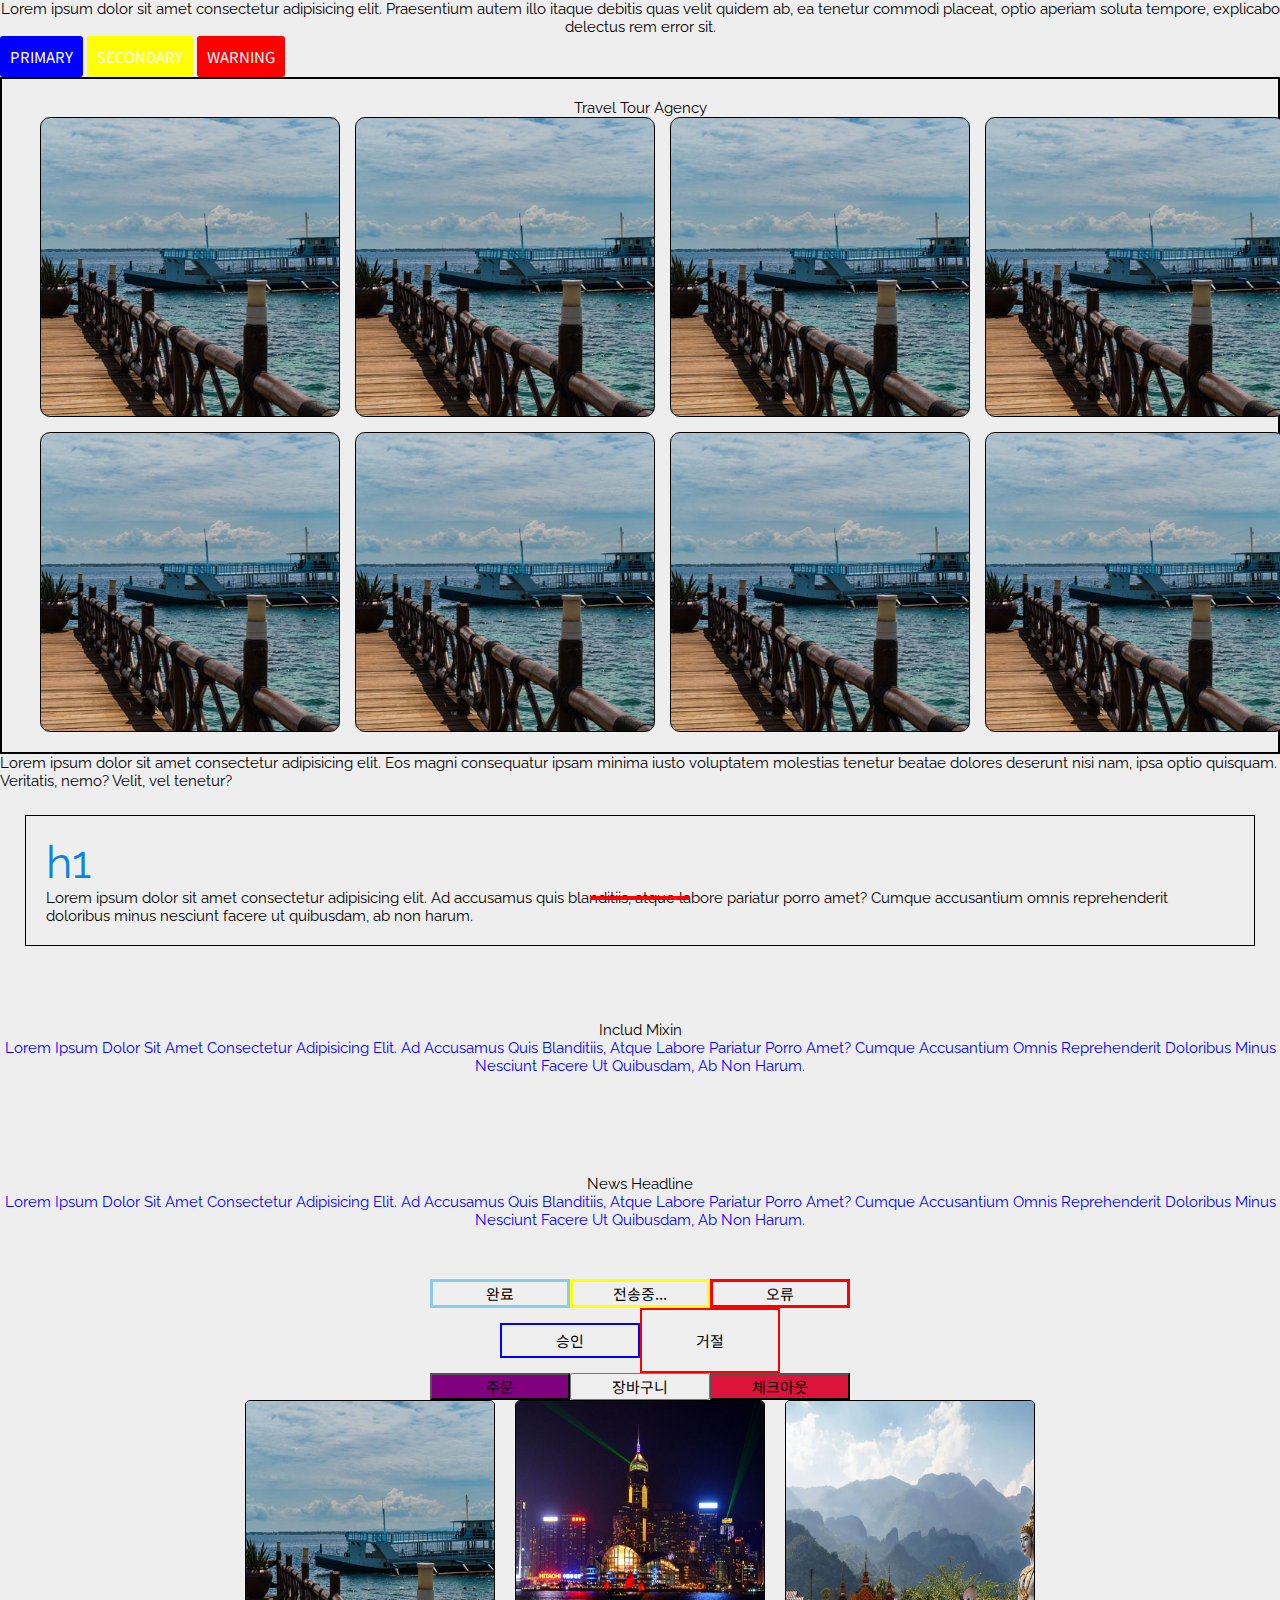
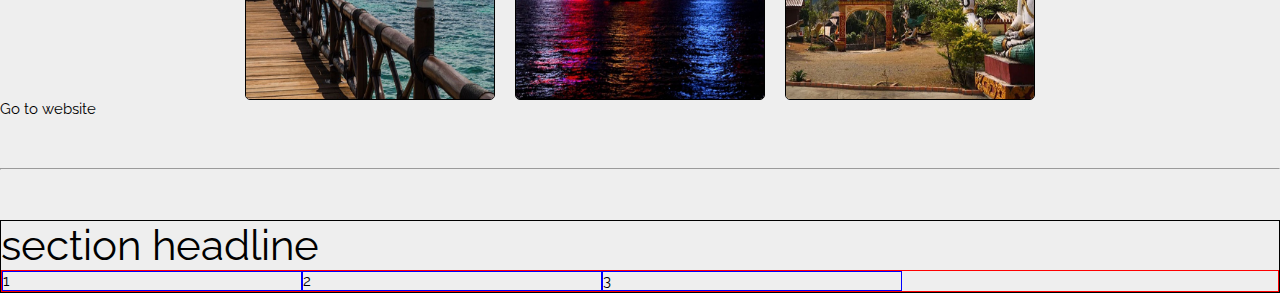
<file: study/index.html>
<!DOCTYPE html>
<html lang="ko">
<head>
    <meta charset="UTF-8">
    <meta http-equiv="X-UA-Compatible" content="IE=edge">
    <meta name="viewport" content="width=device-width, initial-scale=1.0">
    <title>Document</title>
    <link rel="stylesheet" href="css/style.css">
</head>
<body>
    <div class="text">
        <p>Lorem ipsum dolor sit amet consectetur adipisicing elit. Praesentium autem illo itaque debitis quas velit quidem ab, ea tenetur commodi placeat, optio aperiam soluta tempore, explicabo delectus rem error sit.</p>
    </div>
    <div class="btns">
        <button class="btn primary">primary</button>
        <button class="btn secondary">secondary</button>
        <button class="btn warning">warning</button>
    </div>
    <section class="portfolio">
        <h1>Travel Tour Agency</h1>
        <div class="portfolio-items">
            <div class="portfolio-item"></div>
            <div class="portfolio-item"></div>
            <div class="portfolio-item"></div>
            <div class="portfolio-item"></div>
            <div class="portfolio-item"></div>
            <div class="portfolio-item"></div>
            <div class="portfolio-item"></div>
            <div class="portfolio-item"></div>
        </div>
    </section>
    <h1>Lorem ipsum dolor sit amet consectetur adipisicing elit. Eos magni consequatur ipsam minima iusto voluptatem molestias tenetur beatae dolores deserunt nisi nam, ipsa optio quisquam. Veritatis, nemo? Velit, vel tenetur?</h1>
    <div class="frame">
        <h1>h1</h1>
        <p>Lorem ipsum dolor sit amet consectetur adipisicing elit. Ad accusamus quis blanditiis, atque labore pariatur porro amet? Cumque accusantium omnis reprehenderit doloribus minus nesciunt facere ut quibusdam, ab non harum.</p>
    </div>
    <div class="heading_wrap">
        <h1>includ mixin</h1>
        <p>Lorem ipsum dolor sit amet consectetur adipisicing elit. Ad accusamus quis blanditiis, atque labore pariatur porro amet? Cumque accusantium omnis reprehenderit doloribus minus nesciunt facere ut quibusdam, ab non harum.</p>
    </div>
    <div class="news_headline">
        <h1>news headline</h1>
        <p>Lorem ipsum dolor sit amet consectetur adipisicing elit. Ad accusamus quis blanditiis, atque labore pariatur porro amet? Cumque accusantium omnis reprehenderit doloribus minus nesciunt facere ut quibusdam, ab non harum.</p>
    </div>
    <div class="btnWrap">
        <button class="complate">완료</button>
        <button class="loading">전송중...</button>
        <button class="error">오류</button>
    </div>
    <div class="btnWrap">
        <button class="yes">승인</button>
        <button class="no">거절</button>
    </div>
    <div class="btnWrap">
        <button class="order">주문</button>
        <button class="add">장바구니</button>
        <button class="checkout">체크아웃</button>
    </div>
    <div class="card">
        <div class="card-item"><img src="images/blog-post-01.jpg" alt=""></div>
        <div class="card-item"><img src="images/blog-post-02.jpg" alt=""></div>
        <div class="card-item"><img src="images/blog-post-03.jpg" alt=""></div>
    </div>
    <a href="#none" class="text-link">Go to website</a>
    <hr style="margin:50px 0;" />
    <section class="section">
        <h1>section headline</h1>
        <div class="section-inner">
            <div class="items">
                <div class="item">1</div>
                <div class="item">2</div>
                <div class="item">3</div>
            </div>
        </div>
    </section>
</body>
</html>
</file>
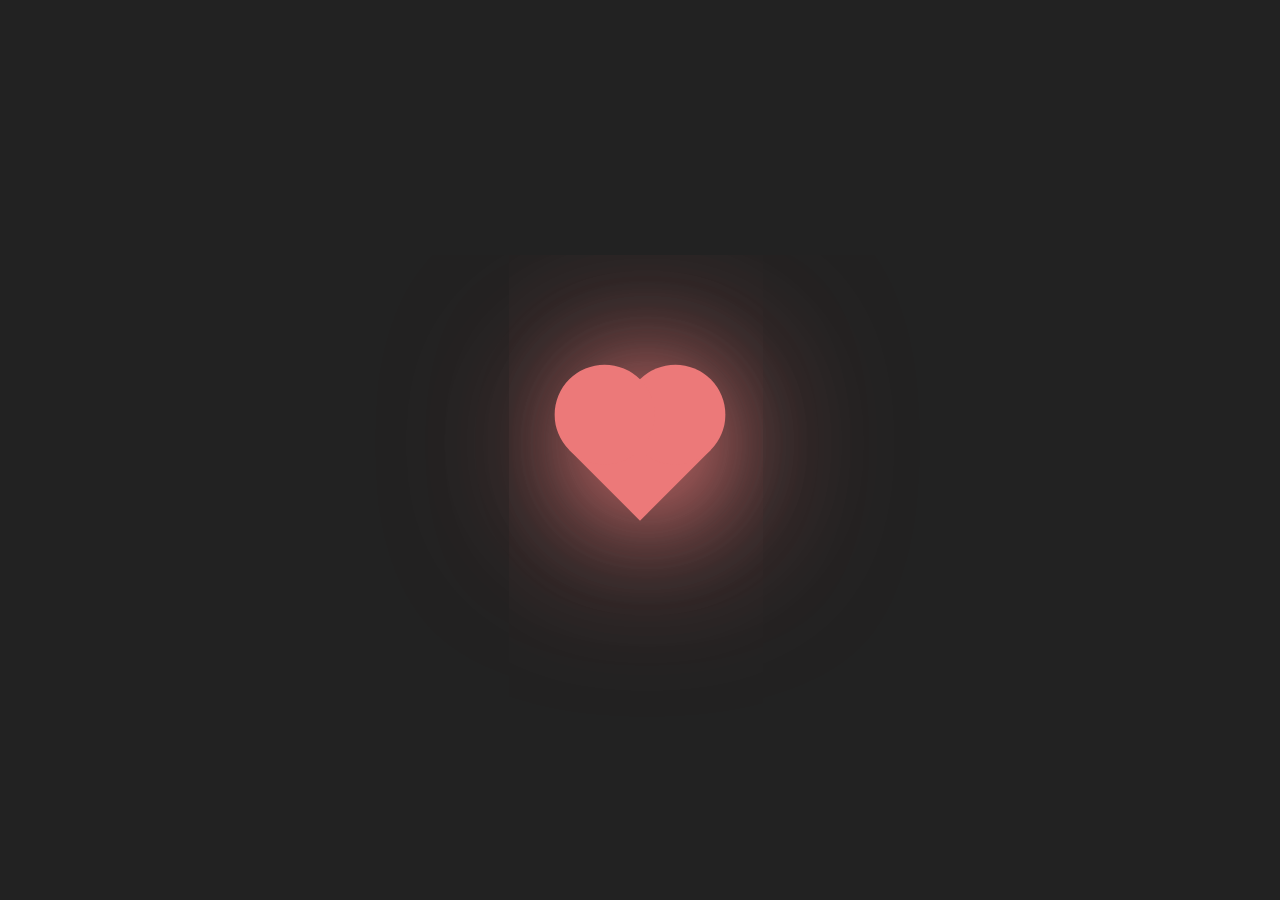
<file: ex01(heart-beat).html>
<!DOCTYPE html>
<html lang="ko">
<head>
  <meta charset="UTF-8">
  <title>transform, animation으로 heart-beat 만들기</title>
  <link rel="stylesheet" href="css/style.css">
</head>
<body class="ex01">
  <div class="heart-beat"></div>
</body>
</html>
</file>
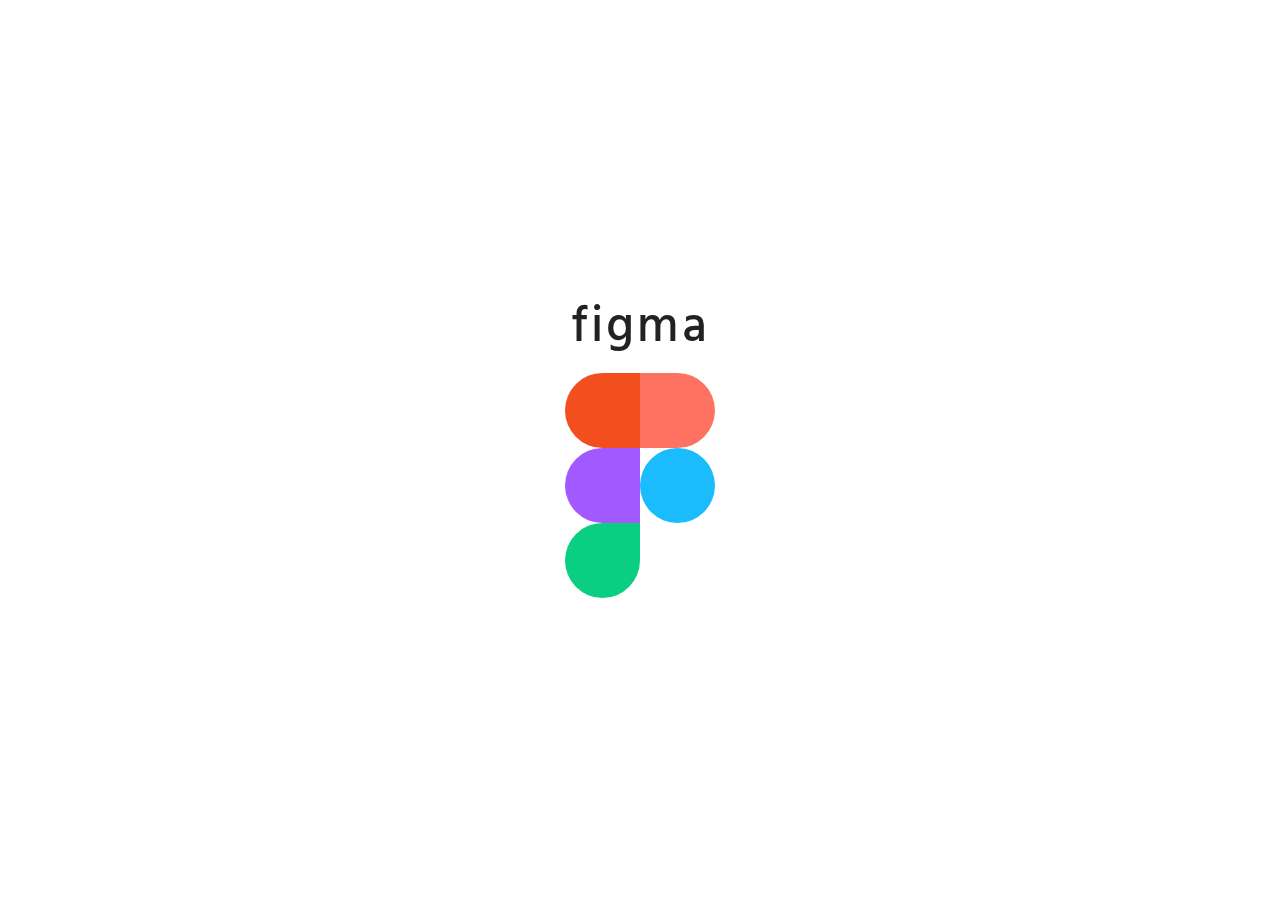
<file: ex02(grid_figmaLogo).html>
<!DOCTYPE html>
<html lang="ko">
<head>
  <meta charset="UTF-8">
  <title>grid로 figma 로고 만들기</title>
  <link rel="stylesheet" href="css/style.css">
</head>
<body class="ex02">
  <div class="figma">
    <span>figma</span>
    <div class="shape">
      <span></span>
      <span></span>
      <span></span>
      <span></span>
      <span></span>
    </div>
  </div>
</body>
</html>
</file>
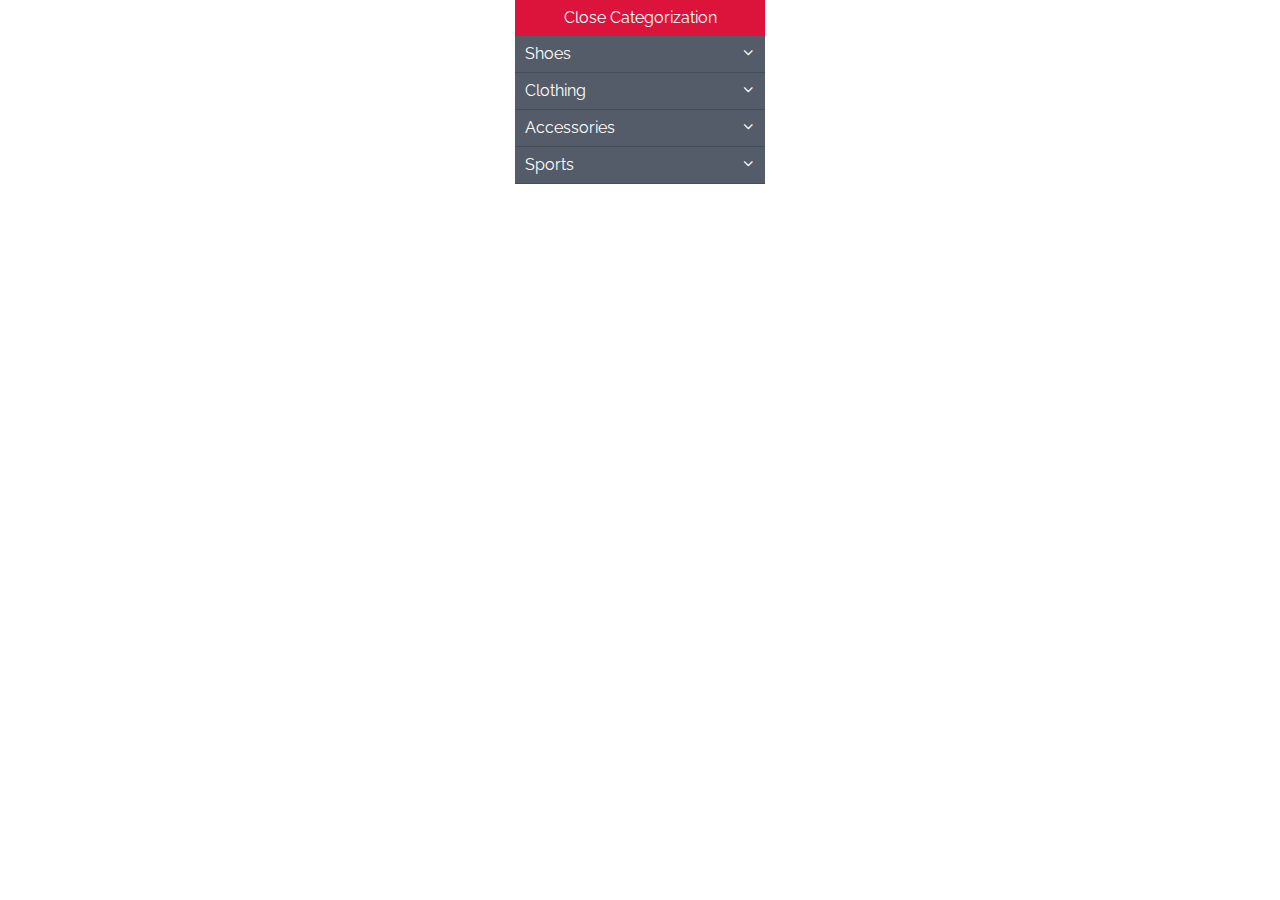
<file: ex03(dropdown_css).html>
<!DOCTYPE html>
<html lang="ko">
<head>
  <meta charset="UTF-8">
  <title>아코디언 드롭다운 nav(only css)</title>
  <link rel="stylesheet" href="css/style.css">
  <link rel="stylesheet" href="https://cdnjs.cloudflare.com/ajax/libs/font-awesome/5.8.2/css/all.min.css" />
</head>
<body class="ex03">
  <ul class="items">
    <li class="close-item">
      <a href="">Close Categorization</a>
    </li>
    <li class="main-item">
      <a href="#Shoes">Shoes</a>
      <div id="Shoes" class="sub-items">
        <a href="#none">Lifestyle</a>
        <a href="#none">Classics</a>
        <a href="#none">Traning</a>
        <a href="#none">Running</a>
        <a href="#none">Slides</a>
      </div>
    </li>
    <li class="main-item">
      <a href="#Clothing">Clothing</a>
      <div id="Clothing" class="sub-items">
        <a href="#none">Lifestyle</a>
        <a href="#none">Classics</a>
        <a href="#none">Traning</a>
        <a href="#none">Running</a>
        <a href="#none">Slides</a>
        <a href="#none">Traning</a>
        <a href="#none">Running</a>
        <a href="#none">Slides</a>
      </div>
    </li>
    <li class="main-item">
      <a href="#Accessories">Accessories</a>
      <div id="Accessories" class="sub-items">
        <a href="#none">Lifestyle</a>
        <a href="#none">Classics</a>
        <a href="#none">Traning</a>
        <a href="#none">Running</a>
        <a href="#none">Slides</a>
      </div>
    </li>
    <li class="main-item">
      <a href="#Sports">Sports</a>
      <div id="Sports" class="sub-items">
        <a href="#none">Lifestyle</a>
        <a href="#none">Classics</a>
        <a href="#none">Traning</a>
        <a href="#none">Running</a>
        <a href="#none">Slides</a>
        <a href="#none">Traning</a>
        <a href="#none">Running</a>
        <a href="#none">Slides</a>
        <a href="#none">Traning</a>
        <a href="#none">Running</a>
        <a href="#none">Slides</a>
      </div>
    </li>
  </ul>
</body>
</html>
</file>
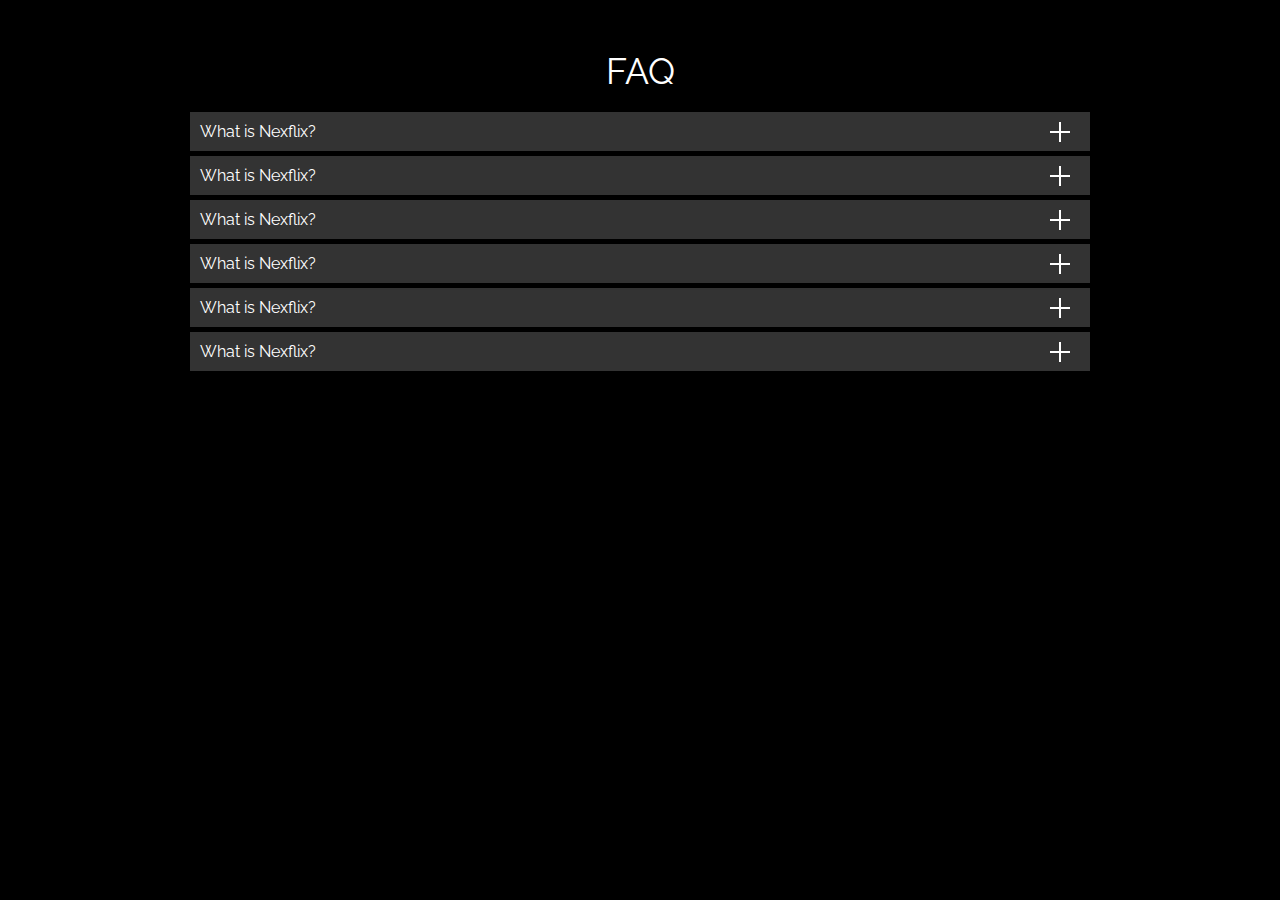
<file: ex04(dropdown_jquery).html>
<!DOCTYPE html>
<html lang="ko">
<head>
  <meta charset="UTF-8">
  <title>아코디언 드롭다운 nav(only jqeury)</title>
  <link rel="stylesheet" href="css/style.css">
  <script src="https://code.jquery.com/jquery-3.7.0.min.js" integrity="sha256-2Pmvv0kuTBOenSvLm6bvfBSSHrUJ+3A7x6P5Ebd07/g=" crossorigin="anonymous"></script>
</head>
<body class="ex04">
  <section class="faq">
    <div class="faq-inner">
      <h1>FAQ</h1>
      <div class="faq-title">What is Nexflix?</div>
      <div class="faq-content">Lorem ipsum dolor sit amet consectetur adipisicing elit. Error nostrum temporibus ipsum officiis sint inventore debitis! Eaque sapiente ab perferendis inventore, cumque, fugit ipsa, adipisci ut voluptas illo qui impedit?</div>
      <div class="faq-title">What is Nexflix?</div>
      <div class="faq-content">Lorem ipsum dolor sit amet consectetur adipisicing elit. Error nostrum temporibus ipsum officiis sint inventore debitis! Eaque sapiente ab perferendis inventore, cumque, fugit ipsa, adipisci ut voluptas illo qui impedit?</div>
      <div class="faq-title">What is Nexflix?</div>
      <div class="faq-content">Lorem ipsum dolor sit amet consectetur adipisicing elit. Error nostrum temporibus ipsum officiis sint inventore debitis! Eaque sapiente ab perferendis inventore, cumque, fugit ipsa, adipisci ut voluptas illo qui impedit?</div>
      <div class="faq-title">What is Nexflix?</div>
      <div class="faq-content">Lorem ipsum dolor sit amet consectetur adipisicing elit. Error nostrum temporibus ipsum officiis sint inventore debitis! Eaque sapiente ab perferendis inventore, cumque, fugit ipsa, adipisci ut voluptas illo qui impedit?</div>
      <div class="faq-title">What is Nexflix?</div>
      <div class="faq-content">Lorem ipsum dolor sit amet consectetur adipisicing elit. Error nostrum temporibus ipsum officiis sint inventore debitis! Eaque sapiente ab perferendis inventore, cumque, fugit ipsa, adipisci ut voluptas illo qui impedit?</div>
      <div class="faq-title">What is Nexflix?</div>
      <div class="faq-content">Lorem ipsum dolor sit amet consectetur adipisicing elit. Error nostrum temporibus ipsum officiis sint inventore debitis! Eaque sapiente ab perferendis inventore, cumque, fugit ipsa, adipisci ut voluptas illo qui impedit?</div>
    </div>
  </section>
  <script>
    $(function(){
      $('.faq-title').click(function(){
        $(this).siblings('.faq-content').slideUp();
        $(this).next().slideDown();
        $(this).addClass('active');
        $(this).siblings('.faq-title').removeClass('active');

      });
    });
  </script>
</body>
</html>
</file>
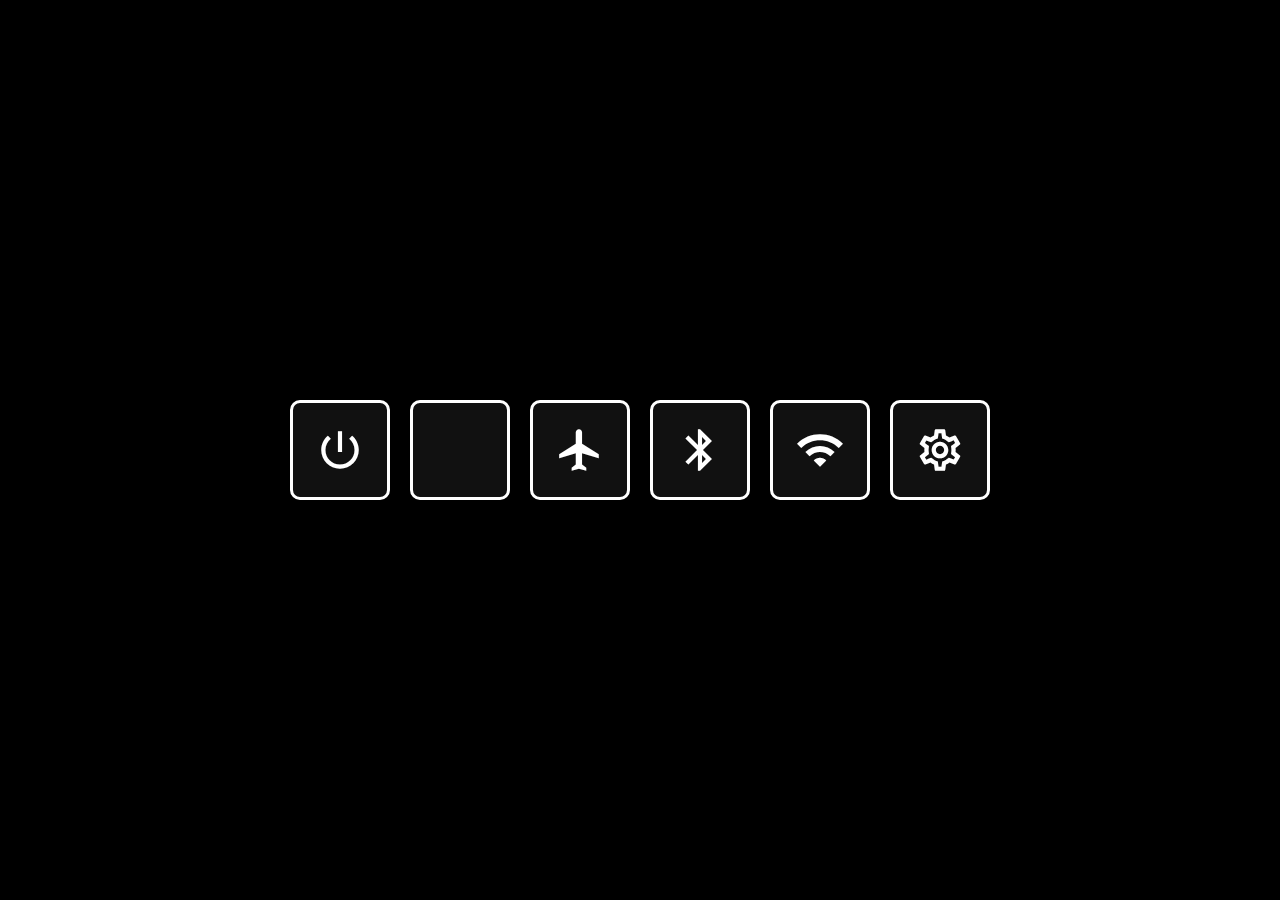
<file: ex05(light_icon).html>
<!DOCTYPE html>
<html lang="ko">
<head>
  <meta charset="UTF-8">
  <title>아이콘 light (variable, color Function)</title>
  <link rel="stylesheet" href="css/style.css">
  <link href="https://fonts.googleapis.com/icon?family=Material+Icons" rel="stylesheet">
</head>
<body class="ex05">
  <ul class="icons">
    <li>
      <input type="checkbox" name="chk-item" id="chk01"><label for="chk01"><div class="material-icons-outlined">power_settings_new</div></label>
    </li>
    <li>
      <input type="checkbox" name="chk-item" id="chk02"><label for="chk02"><div class="material-icons-outlined">light_mode</div></label>
    </li>
    <li>
      <input type="checkbox" name="chk-item" id="chk03"><label for="chk03"><div class="material-icons-outlined">flight</div></label>
    </li>
    <li>
      <input type="checkbox" name="chk-item" id="chk04"><label for="chk04"><div class="material-icons-outlined">bluetooth</div></label>
    </li>
    <li>
      <input type="checkbox" name="chk-item" id="chk05"><label for="chk05"><div class="material-icons-outlined">wifi</div></label>
    </li>
    <li>
      <input type="checkbox" name="chk-item" id="chk06"><label for="chk06"><div class="material-icons-outlined">settings</div></label>
    </li>
  </ul>
</body>
</html>
</file>
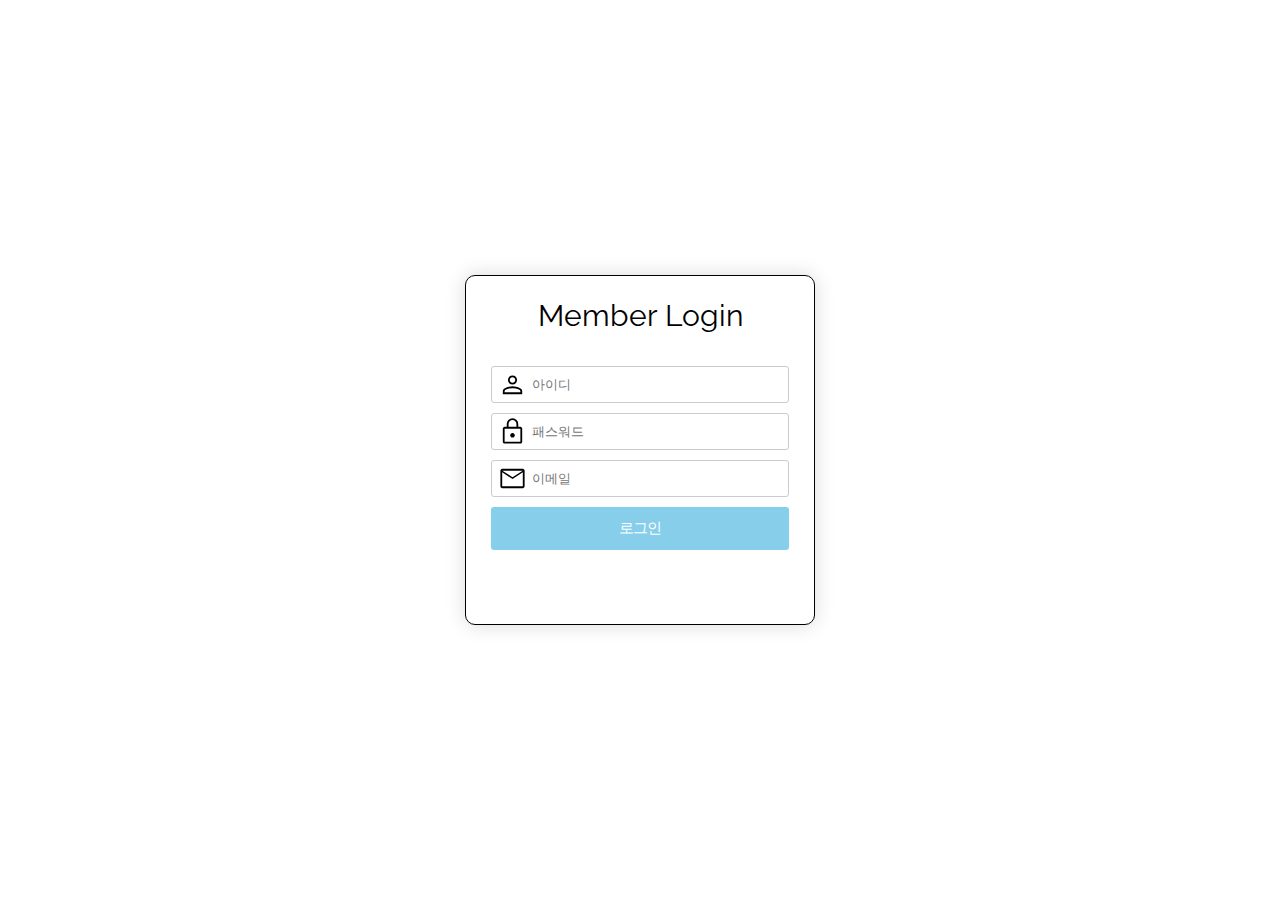
<file: ex06(login_form).html>
<!DOCTYPE html>
<html lang="ko">
<head>
  <meta charset="UTF-8">
  <title>아이콘 light (variable, color Function)</title>
  <link rel="stylesheet" href="css/style.css">
  <link href="https://fonts.googleapis.com/icon?family=Material+Icons" rel="stylesheet">
</head>
<body class="ex06">
  <form class="login">
    <h1>Member Login</h1>
    <input type="text" placeholder="아이디">
    <input type="password" placeholder="패스워드">
    <input type="email" placeholder="이메일">
    <input type="submit" value="로그인">
  </form>
</body>
</html>
</file>
<file: study/css/style.css>
@charset "UTF-8";
@import url("https://fonts.googleapis.com/css?family=Raleway&display=swap");
@import url("https://fonts.googleapis.com/css?family=Noto+sans+KR:300,400,500,700,900&display=swap");
html, body, div, span, applet, object, iframe,
h1, h2, h3, h4, h5, h6, p, blockquote, pre,
a, abbr, acronym, address, big, cite, code,
del, dfn, em, img, ins, kbd, q, s, samp,
small, strike, strong, sub, sup, tt, var,
b, u, i, center,
dl, dt, dd, ol, ul, li,
fieldset, form, label, legend,
table, caption, tbody, tfoot, thead, tr, th, td,
article, aside, canvas, details, embed,
figure, figcaption, footer, header, hgroup,
menu, nav, output, ruby, section, summary,
time, mark, audio, video {
  margin: 0;
  padding: 0;
  border: 0;
  font-size: 100%;
  font: inherit;
  vertical-align: baseline;
}

/* HTML5 display-role reset for older browsers */
article, aside, details, figcaption, figure,
footer, header, hgroup, menu, nav, section {
  display: block;
}

body {
  line-height: 1;
}

ol, ul {
  list-style: none;
}

blockquote, q {
  quotes: none;
}

blockquote:before, blockquote:after,
q:before, q:after {
  content: "";
  content: none;
}

table {
  border-collapse: collapse;
  border-spacing: 0;
}

/* Variables*/ /* mixin */
* {
  box-sizing: border-box;
  font-family: "Noto Sans KR", sans-serif;
}

body {
  background-color: #ddd;
  margin: 0;
  padding: 0;
  font-family: "Raleway", sans-serif;
  font-size: 18px;
  font-weight: bold;
}

.text p {
  text-align: center;
  text-overflow: hidden;
}

.btns:hover {
  color: #fff;
  background-color: #000;
}
.btns .btn {
  border: none;
  text-transform: uppercase;
  font-size: 15px;
  padding: 10px;
  border-radius: 3px;
  color: #fff;
}
.btns .primary {
  background-color: blue;
}
.btns .secondary {
  background-color: yellow;
}
.btns .warning {
  background-color: red;
}

/* portfolio */
.portfolio {
  border: 2px solid #000;
  padding: 20px;
}
.portfolio h1 {
  text-align: center;
  font-style: 30px;
}
.portfolio-items {
  width: 1200px;
  display: grid;
  grid-template-columns: repeat(4, 1fr);
  margin: auto;
  grid-gap: 15px;
}
.portfolio-item {
  border: 1px solid #000;
  width: 300px;
  height: 300px;
  border-radius: 10px;
  background-image: url("../images/blog-post-01.jpg");
  background-position: center;
  background-repeat: no-repeat;
  background-size: cover;
}

.frame {
  border: 1px solid #000;
  padding: 20px;
  margin: 25px;
}
.frame h1 {
  font-size: 45px;
}

.heading_wrap {
  text-align: center;
  font-style: 30px;
  text-transform: capitalize;
  padding: 50px 0;
}
.heading_wrap h1 {
  position: relative;
}
.heading_wrap p {
  color: blue;
}
.heading_wrap::before {
  content: "";
  position: absolute;
  width: 100px;
  height: 4px;
  background-color: red;
  bottom: 0;
  left: 50%;
  transform: translateX(-50%);
}

.news_headline {
  text-align: center;
  font-style: 30px;
  text-transform: capitalize;
  padding: 50px 0;
}
.news_headline h1 {
  position: relative;
}
.news_headline p {
  color: blue;
}
.news_headline::before {
  content: "";
  position: absolute;
  width: 100px;
  height: 4px;
  background-color: red;
  bottom: 0;
  left: 50%;
  transform: translateX(-50%);
}

.btnWrap {
  display: flex;
  justify-content: center;
  align-items: center;
}
.btnWrap button {
  min-width: 140px;
  font-size: 15px;
  outline: none;
  cursor: pointer;
}
.btnWrap button:hover {
  background-color: #000;
  color: #fff;
}

.complate {
  border: 3px solid skyblue;
}

.loading {
  border: 3px solid yellow;
}

.error {
  border: 3px solid red;
}

/* % 선택자 */
.checkout, .order {
  min-width: 140px;
  font-size: 15px;
  outline: none;
  cursor: pointer;
}

.order {
  background-color: purple;
}

.checkout {
  background-color: crimson;
}

.card-item {
  border: 1px solid #000;
  width: 250px;
  height: 300px;
  border-radius: 5px;
}

.card {
  display: flex;
  gap: 20px;
  justify-content: center;
  align-items: center;
}
.card-item {
  cursor: pointer;
  overflow: hidden;
  transition: 0.5s;
}
.card-item img {
  display: block;
  width: 100%;
  height: 100%;
}
.card-item:hover {
  box-shadow: 0 0 30px rgba(0, 0, 0, 0.5);
  transform: translateY(-30px);
}

body {
  background-color: #eee;
  font-family: "'Raleway', sans-serif";
  font-size: 15px;
  font-weight: normal;
  font-family: "Raleway", sans-serif;
  line-height: normal;
}

.frame h1 {
  color: #0984e3;
  font-size: 45px;
}

.section {
  border: 1px solid #000;
  margin: 0 auto;
}
.section h1 {
  font-size: 42px;
}
.section-inner {
  border: 1px solid red;
}
.section .items {
  width: 900px;
  display: flex;
  justify-content: center;
  align-items: center;
}
.section .items div {
  flex-basis: 33.3333333333%;
  border: 1px solid blue;
}

.text-link {
  text-decoration: none;
  color: black;
}
.text-link:visited {
  color: gold;
}
.text-link:active {
  color: yellow;
}
.text-link:hover {
  color: crimson;
}

.yes {
  border: 2px solid blue;
  padding: 5px 10px;
}

.no {
  border: 2px solid red;
  padding: 20px 10px;
}
</file>
<file: css/style.css>
@import url("https://fonts.googleapis.com/css?family=Raleway&display=swap");
@import url("https://fonts.googleapis.com/css2?family=Hind:wght@300;400500;600&display=swap");
@import url("https://stackpath.bootstrapcdn.com/font-awesome/4.7.0/css/font-awesome.min.css");
@import url("https://fonts.googleapis.com/icon?family=Material+Icons+Outlined");
html, body, div, span, applet, object, iframe,
h1, h2, h3, h4, h5, h6, p, blockquote, pre,
a, abbr, acronym, address, big, cite, code,
del, dfn, em, img, ins, kbd, q, s, samp,
small, strike, strong, sub, sup, tt, var,
b, u, i, center,
dl, dt, dd, ol, ul, li,
fieldset, form, label, legend,
table, caption, tbody, tfoot, thead, tr, th, td,
article, aside, canvas, details, embed,
figure, figcaption, footer, header, hgroup,
menu, nav, output, ruby, section, summary,
time, mark, audio, video {
  margin: 0;
  padding: 0;
  border: 0;
  font-size: 100%;
  font: inherit;
  vertical-align: baseline;
}

/* HTML5 display-role reset for older browsers */
article, aside, details, figcaption, figure,
footer, header, hgroup, menu, nav, section {
  display: block;
}

body {
  line-height: 1;
}

ol, ul {
  list-style: none;
}

blockquote, q {
  quotes: none;
}

blockquote:before, blockquote:after,
q:before, q:after {
  content: "";
  content: none;
}

table {
  border-collapse: collapse;
  border-spacing: 0;
}

/* ex01_heartbeat */
.ex01 {
  background-color: #222;
  margin: 0;
  display: flex;
  justify-content: center;
  align-items: center;
  height: 100vh;
}

.heart-beat {
  position: relative;
  width: 100px;
  height: 100px;
  background-color: #ec7979;
  transform: rotate(45deg);
  box-shadow: 0 -10px 100px #ec7979, 0 -10px 150px #ec7979, 0 -10px 200px #ec7979;
  animation: heart-beat 0.5s linear infinite;
}
@keyframes heart-beat {
  0% {
    transform: rotate(45deg) scale(1);
  }
  50% {
    transform: rotate(45deg) scale(1.05);
  }
  100% {
    transform: rotate(45deg) scale(0.95);
  }
}
.heart-beat:before, .heart-beat:after {
  content: "";
  position: absolute;
  width: inherit;
  height: inherit;
  border-radius: 50%;
  background-color: inherit;
}
.heart-beat:before {
  top: -50%;
}
.heart-beat:after {
  left: -50%;
}

/* ex02_figma */
.ex02 {
  display: grid;
  justify-content: center;
  align-items: center;
  height: 100vh;
  margin: 0;
}

.figma {
  width: 150px;
}
.figma > span {
  text-align: center;
  display: block;
  margin-bottom: 20px;
  color: #222;
  letter-spacing: 3px;
  font-family: "Hind", sans-serif;
  font-weight: 500;
  font-size: 50px;
}
.figma .shape {
  display: grid;
  grid-template-columns: repeat(2, 1fr);
}
.figma .shape span {
  background-color: blue;
  width: 75px;
  height: 75px;
}
.figma .shape span:nth-child(1) {
  background-color: #f24e1e;
  border-radius: 50% 0 0 50%;
}
.figma .shape span:nth-child(2) {
  background-color: #ff7262;
  border-radius: 0 50% 50% 0;
}
.figma .shape span:nth-child(3) {
  background-color: #a259ff;
  border-radius: 50% 0 0 50%;
}
.figma .shape span:nth-child(4) {
  background-color: #1abcfe;
  border-radius: 50%;
}
.figma .shape span:nth-child(5) {
  background-color: #0acf83;
  border-radius: 50% 0 50% 50%;
}

/* ex03_accordion-nav */
.ex03 {
  font-family: "Raleway", sans-serif;
  color: #333;
  display: flex;
  justify-content: center;
}
.ex03 a {
  text-decoration: none;
  color: inherit;
}
.ex03 .items {
  list-style: none;
  margin: 0;
  padding: 0;
  background-color: #535c68;
  width: 250px;
}
.ex03 .items .close-item {
  background-color: crimson;
  overflow: hidden;
  text-align: center;
}
.ex03 .items .sub-items {
  background-color: #626e7e;
  max-height: 0;
  overflow: hidden;
  transition: 0.35s;
}
.ex03 .items .sub-items:target {
  max-height: 500px;
}
.ex03 .items .sub-items a {
  border-bottom: 1px solid #444c56;
}
.ex03 .items .sub-items a:last-child {
  border-bottom: none;
}
.ex03 .items .main-item > a {
  position: relative;
  border-bottom: 1px solid #444c56;
}
.ex03 .items .main-item > a:last-child {
  border-bottom: none;
}
.ex03 .items .main-item > a:after {
  content: "\f107";
  font-family: fontawesome;
  position: absolute;
  top: 0;
  right: 5%;
  transform: translateY(50%);
}
.ex03 .items li a {
  color: #fff;
  text-transform: capitalize;
  padding: 10px;
  display: block;
}

/* ex04_nav_jquery */
.ex04 {
  font-family: "Raleway", sans-serif;
  margin: 0;
  background-color: #000;
  line-height: normal;
  box-sizing: border-box;
}
.ex04 .faq {
  color: #fff;
}
.ex04 .faq-inner {
  width: 900px;
  margin: auto;
}
.ex04 .faq-inner h1 {
  font-size: 36px;
  text-align: center;
  padding: 50px 0 20px;
}
.ex04 .faq-title {
  background-color: #333;
  padding: 10px;
  margin-bottom: 5px;
  cursor: pointer;
  position: relative;
}
.ex04 .faq-title:before, .ex04 .faq-title:after {
  content: "";
  position: absolute;
  background-color: #fff;
  top: 50%;
  transform: translateY(-50%);
  transition: 0.35s;
}
.ex04 .faq-title:before {
  width: 20px;
  height: 2px;
  right: 20px;
}
.ex04 .faq-title:after {
  height: 20px;
  width: 2px;
  right: 29px;
}
.ex04 .faq-title.active:after, .ex04 .faq-title.active:before {
  transform: translateY(-50%) rotate(-45deg);
  transition: 0.35s;
}
.ex04 .faq-content {
  padding: 10px;
  display: none;
}

/* ex05_light icon - variable, scss color function */
.ex05 {
  margin: 0;
  background-color: #000;
  display: grid;
  justify-content: center;
  align-items: center;
  height: 100vh;
}
.ex05 .icons {
  list-style: none;
  color: #fff;
  padding: 0;
  margin: 0;
  display: grid;
  grid-template-columns: repeat(6, 1fr);
  grid-gap: 20px;
}
.ex05 .icons li input[name=chk-item] {
  display: none;
}
.ex05 .icons li input[name=chk-item]:checked + label div {
  border: none;
  box-shadow: 0 0 10px rgba(116, 185, 255, 0.5), 0 0 15.015015015px rgba(116, 185, 255, 0.5), 0 0 20px rgba(116, 185, 255, 0.5), inset 0 0 3.00030003px #74b9ff;
  text-shadow: 0 0 10px #74b9ff, 0 0 15.015015015px #74b9ff, 0 0 20px #74b9ff;
}
.ex05 .icons li label {
  cursor: pointer;
}
.ex05 .icons li label div {
  box-sizing: border-box;
  color: #fff;
  width: 100px;
  height: 100px;
  border: 3.00030003px solid #fff;
  border-radius: 10px;
  background-color: #111;
  font-size: 50px;
  display: grid;
  justify-content: center;
  align-items: center;
  transition: 0.5s;
}

/* ex06_ login form */
.ex06 {
  display: flex;
  justify-content: center;
  align-items: center;
  height: 100vh;
}
.ex06 .login {
  border: 1px solid #000;
  width: 350px;
  height: 350px;
  padding: 25px;
  box-sizing: border-box;
  border-radius: 10px;
  box-shadow: 0 0 20px rgba(0, 0, 0, 0.15);
}
.ex06 .login h1 {
  font-family: "Raleway", sans-serif;
  font-size: 30px;
  padding-bottom: 25px;
  text-align: center;
}
.ex06 .login input {
  display: block;
  width: 100%;
  margin: 10px 0;
  box-sizing: border-box;
  padding: 10px;
  border-radius: 3px;
  outline: none;
  transition: 0.35s;
  cursor: pointer;
}
.ex06 .login input:not([type=submit]) {
  border: 1px solid #ccc;
  background: url("/images/login_user.svg") no-repeat left/14% 84%;
  padding-left: 40px;
}
.ex06 .login input:not([type=submit]):hover {
  border: 1px solid skyblue;
  box-shadow: 0 0 5px skyblue;
}
.ex06 .login input[type=password] {
  background: url("/images/login_pw.svg") no-repeat left/14% 84%;
}
.ex06 .login input[type=email] {
  background: url("/images/login_mail.svg") no-repeat left/14% 84%;
}
.ex06 .login input[type=submit] {
  background-color: skyblue;
  color: #fff;
  border: none;
  padding: 12px;
  font-size: 15px;
  letter-spacing: -1px;
}
.ex06 .login input[type=submit]:hover {
  background-color: royalblue;
}
</file>
